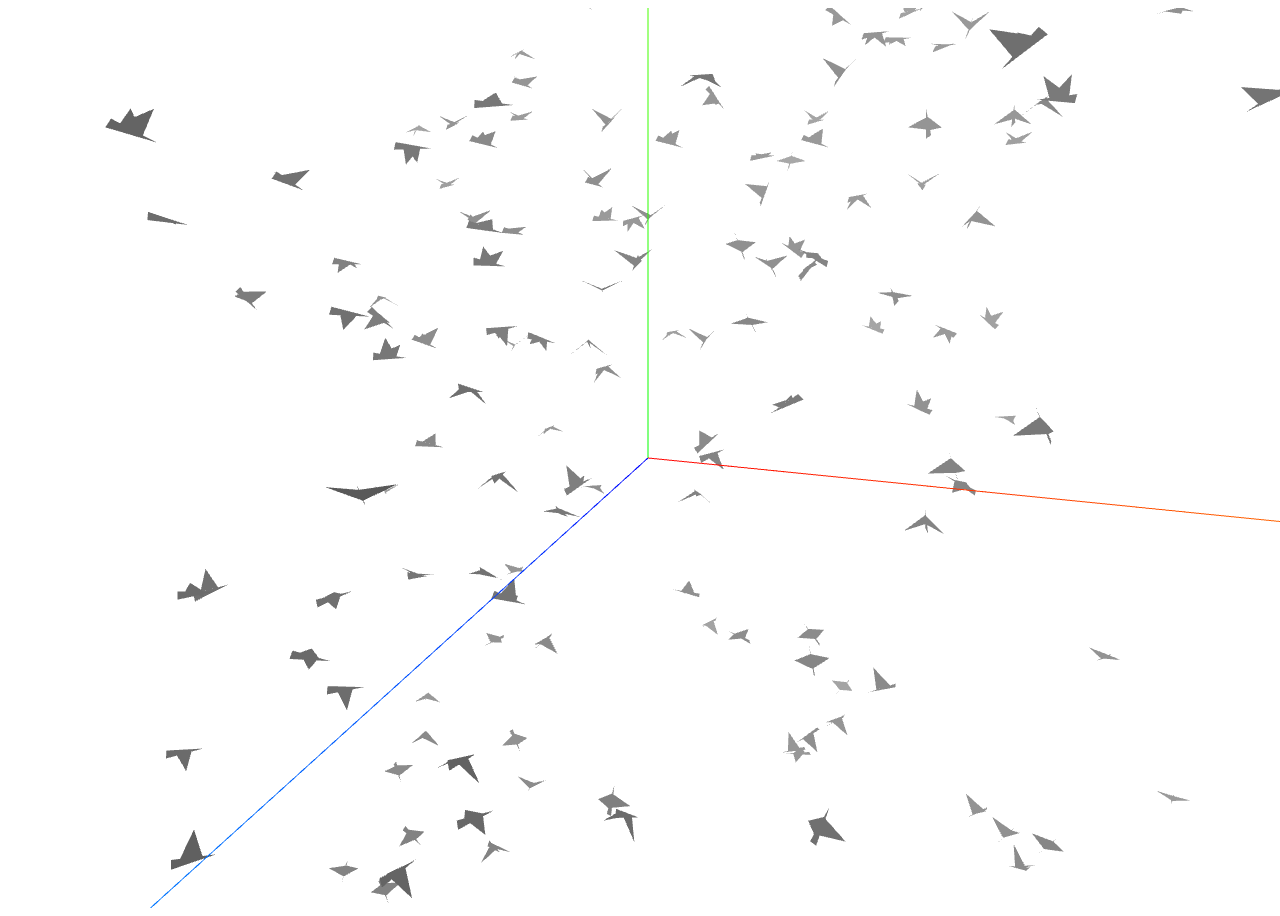
<file: geometry/bird.html>
<html>
<head>
	<script src="http://ajax.aspnetcdn.com/ajax/jQuery/jquery-2.0.3.min.js"></script>
	
	<script src="../lib/three.js"></script>
	<script src="../lib/Detector.js"></script>
	<script src="../lib/OrbitControls.js"></script>
	<script src="../lib/THREEx.KeyboardState.js"></script>
	<script src="../lib/THREEx.FullScreen.js"></script>
	<script src="../lib/THREEx.WindowResize.js"></script>
	
	<script src="../lib/demo.js"></script>
	<script src="../lib/bird.js"></script>
	<script src="../lib/boid.js"></script>
</head>

<body>

<div>
	<div id="vertex">
	</div>

	<div id="fragment">
	</div>
</div>

<script >

	var world = new THREE.Demo();
	var birds = [];
	var boids = [];

	for ( var i = 0; i < 200; i ++ ) {

		var boid = boids[ i ] = new Boid();
		boid.position.x = Math.random() * 400 - 200;
		boid.position.y = Math.random() * 400 - 200;
		boid.position.z = Math.random() * 400 - 200;
		boid.velocity.x = Math.random() * 2 - 1;
		boid.velocity.y = Math.random() * 2 - 1;
		boid.velocity.z = Math.random() * 2 - 1;
		boid.setAvoidWalls( true );
		boid.setWorldSize( 500, 500, 400 );

		var bird = birds[ i ] = new THREE.Mesh( new Bird(), new THREE.MeshBasicMaterial( { color:Math.random() * 0xffffff, side: THREE.DoubleSide } ) );
		bird.phase = Math.floor( Math.random() * 62.83 );
		bird.position = boids[ i ].position;
		world.add( bird );

	}

	world.draw = function()
	{
		for ( var i = 0, il = birds.length; i < il; i++ ) {

					boid = boids[ i ];
					boid.run( boids );

					bird = birds[ i ];

					color = bird.material.color;
					color.r = color.g = color.b = ( 500 - bird.position.z ) / 1000;

					bird.rotation.y = Math.atan2( - boid.velocity.z, boid.velocity.x );
					bird.rotation.z = Math.asin( boid.velocity.y / boid.velocity.length() );

					bird.phase = ( bird.phase + ( Math.max( 0, bird.rotation.z ) + 0.1 )  ) % 62.83;
					bird.geometry.vertices[ 5 ].y = bird.geometry.vertices[ 4 ].y = Math.sin( bird.phase ) * 5;

		}
	}

	world.animate();
</script>

</body>

</html>
</file>
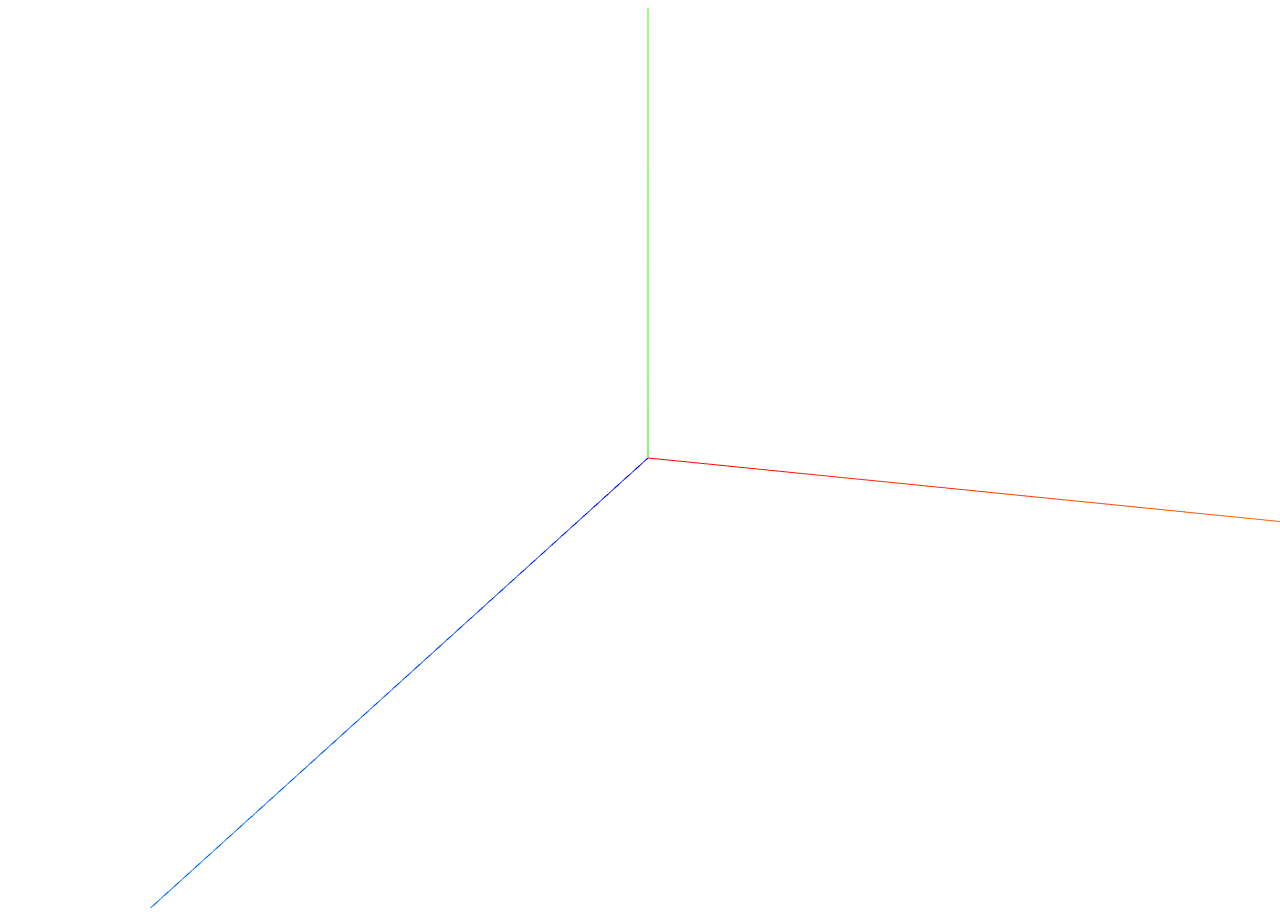
<file: geometry/cube.html>
<html>
<head>
	<script src="http://ajax.aspnetcdn.com/ajax/jQuery/jquery-2.0.3.min.js"></script>
	
	<script src="../lib/three.js"></script>
	<script src="../lib/Detector.js"></script>
	<script src="../lib/OrbitControls.js"></script>
	<script src="../lib/THREEx.KeyboardState.js"></script>
	<script src="../lib/THREEx.FullScreen.js"></script>
	<script src="../lib/THREEx.WindowResize.js"></script>
	
	<script src="../lib/demo.js"></script>
</head>

<body>

<div>
	<div id="vertex">
	</div>

	<div id="fragment">
	</div>
</div>

<script >
	
	var cube = new THREE.Demo();
	cube.animate();
</script>

</body>

</html>
</file>
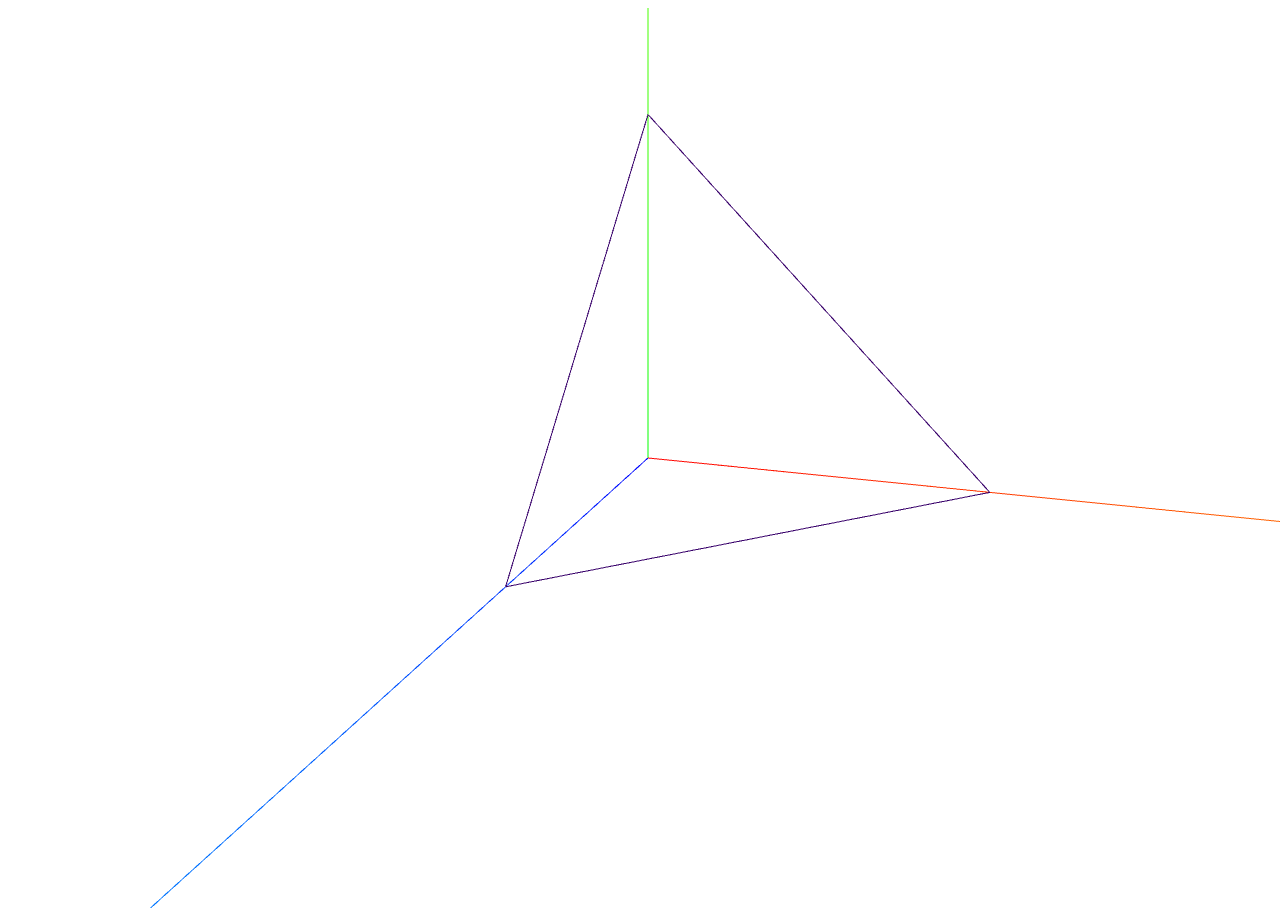
<file: geometry/Triangle.html>
<html>
<head>
	<script src="http://ajax.aspnetcdn.com/ajax/jQuery/jquery-2.0.3.min.js"></script>
	
	<script src="../lib/three.js"></script>
	<script src="../lib/Detector.js"></script>
	<script src="../lib/OrbitControls.js"></script>
	<script src="../lib/THREEx.KeyboardState.js"></script>
	<script src="../lib/THREEx.FullScreen.js"></script>
	<script src="../lib/THREEx.WindowResize.js"></script>
	
	<script src="../lib/demo.js"></script>
</head>

<body>

<div>
	<div id="vertex">
	</div>

	<div id="fragment">
	</div>
</div>

<script >
	var Triangle = function() {
		var scope = this;

		THREE.Geometry.call(this);

		v3(100, 0, 0);
		v3(0, 100, 0);
		v3(0, 0, 100);

		f3(0, 1, 2);


		function v3(x, y, z) {
			scope.vertices.push(new THREE.Vector3(x, y, z));
		}

		function f3(a, b, c) {
			scope.faces.push( new THREE.Face3(a, b, c));
		}
	}

	Triangle.prototype = Object.create( THREE.Geometry.prototype );


	var world = new THREE.Demo();

	var geo = new Triangle();
	var mesh = new THREE.Mesh(geo);
	mesh.position.set(0, 0, 0);
	
	world.add(mesh);
	world.animate();
</script>

</body>

</html>
</file>
